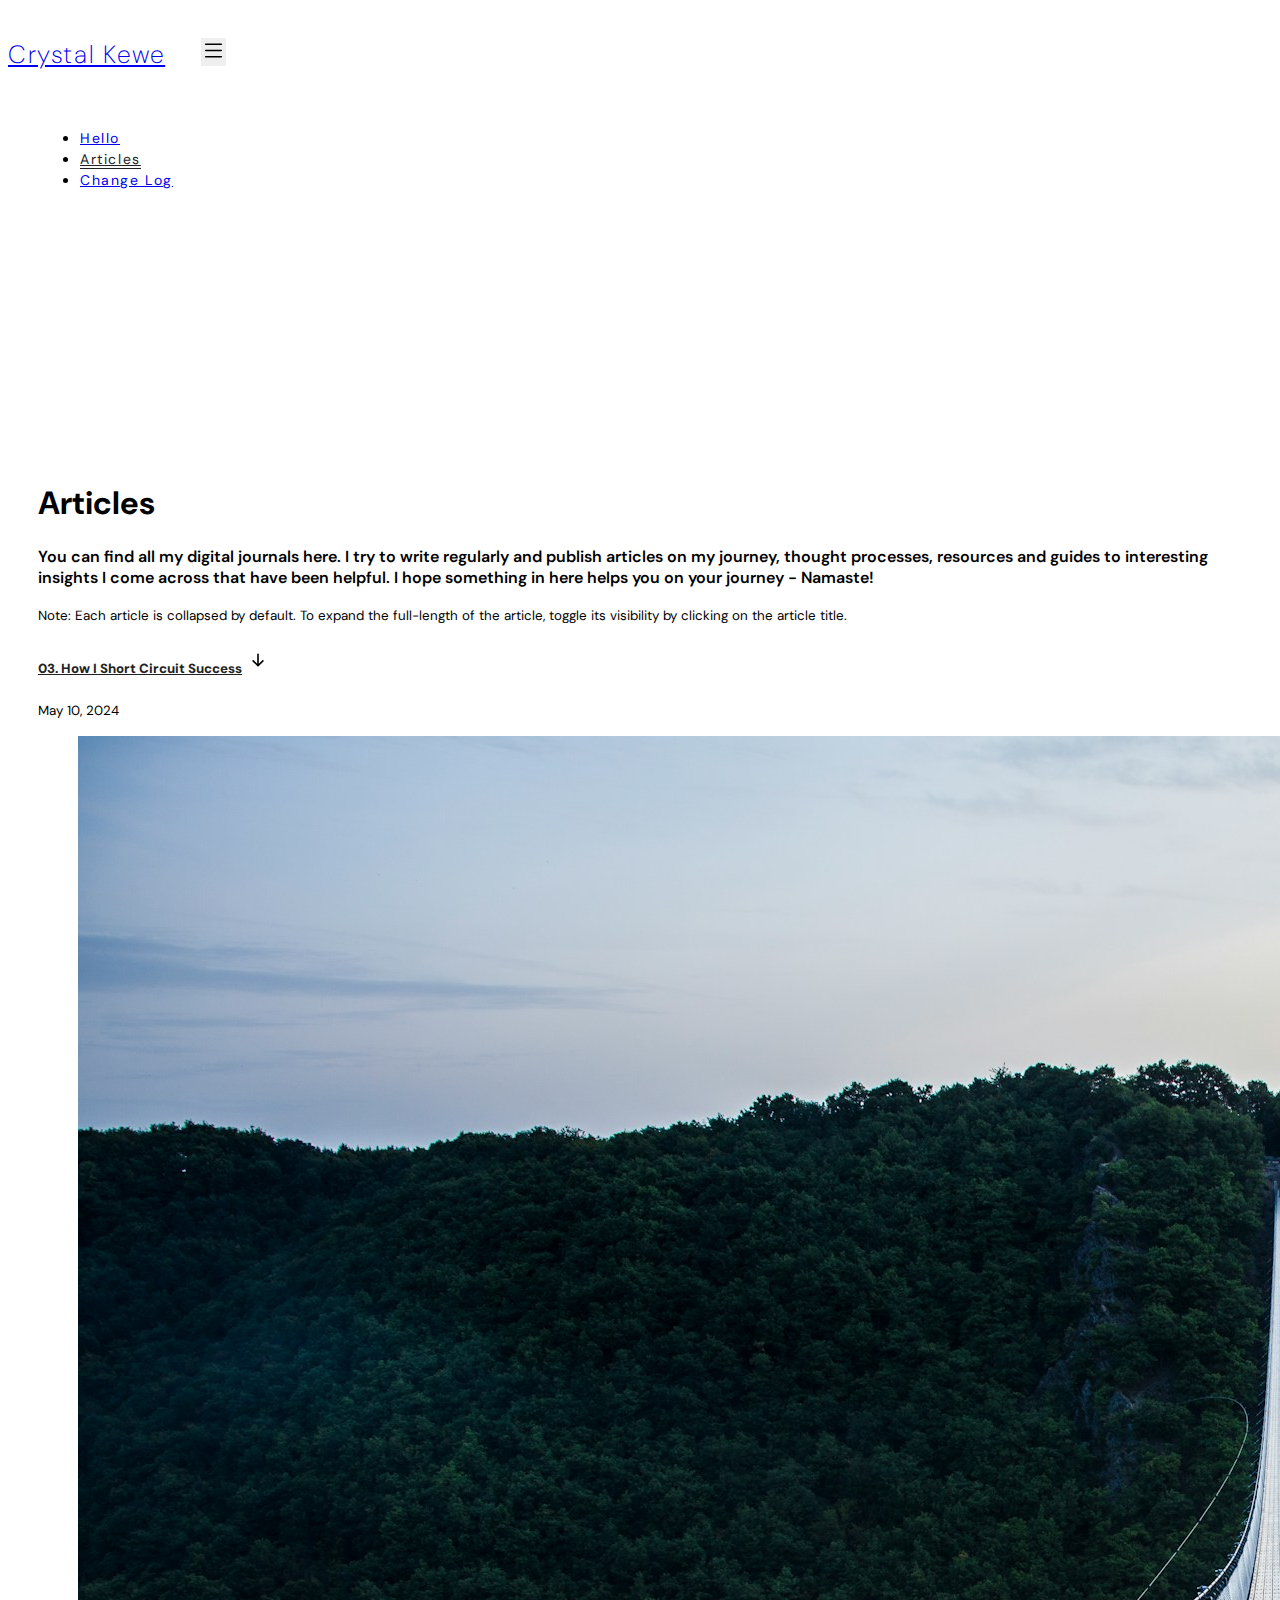
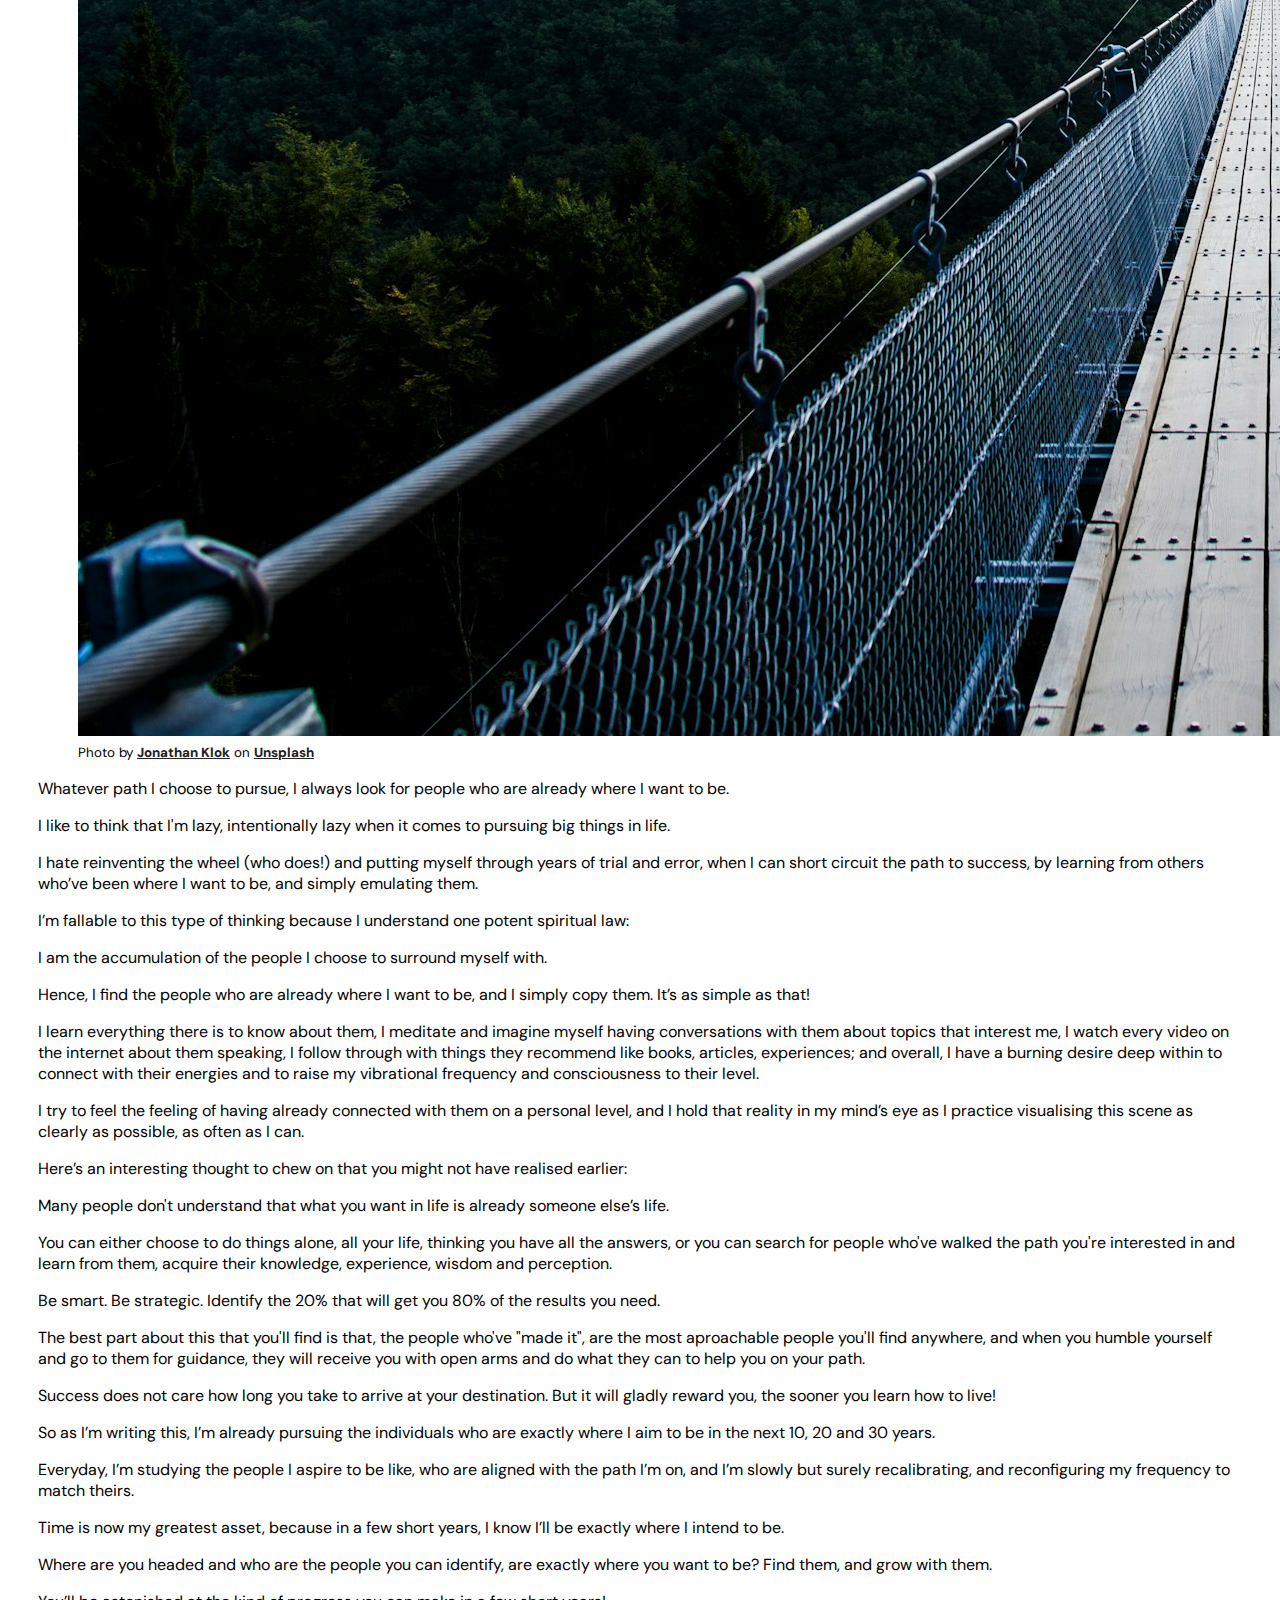
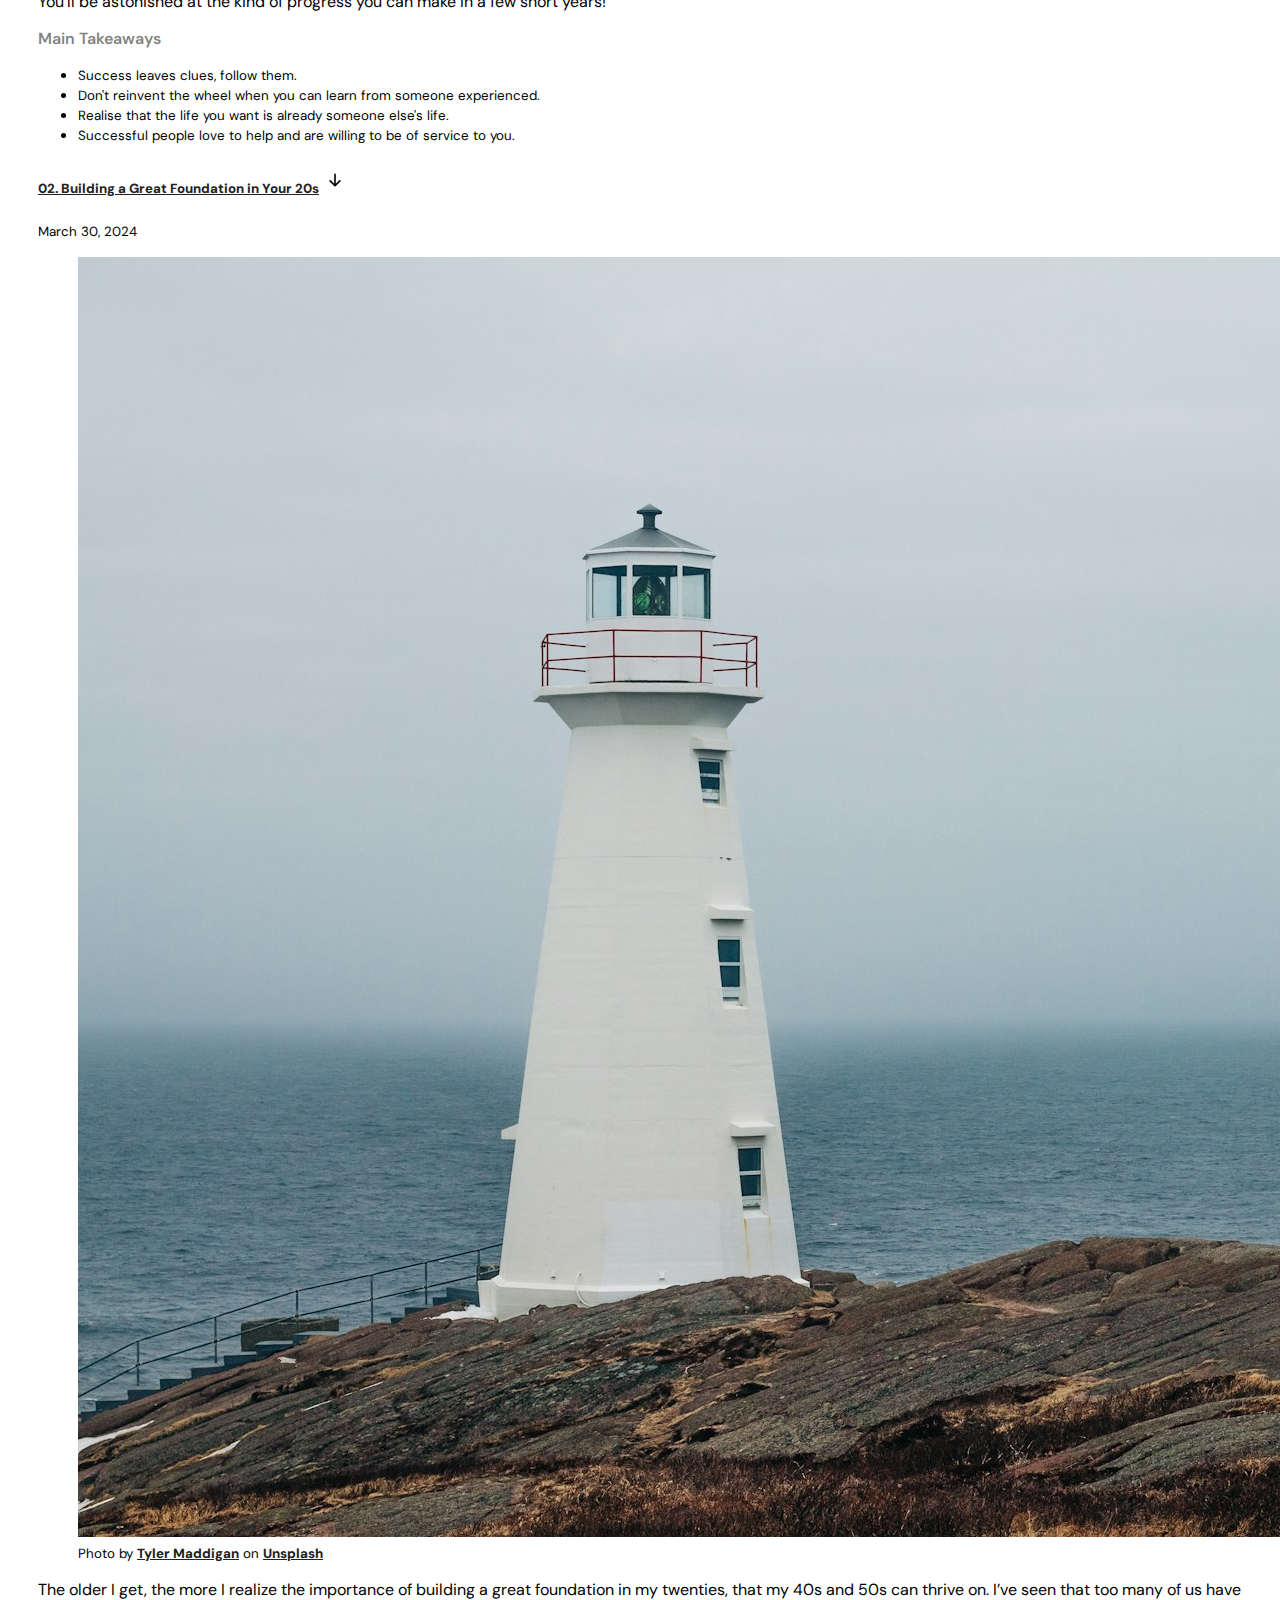
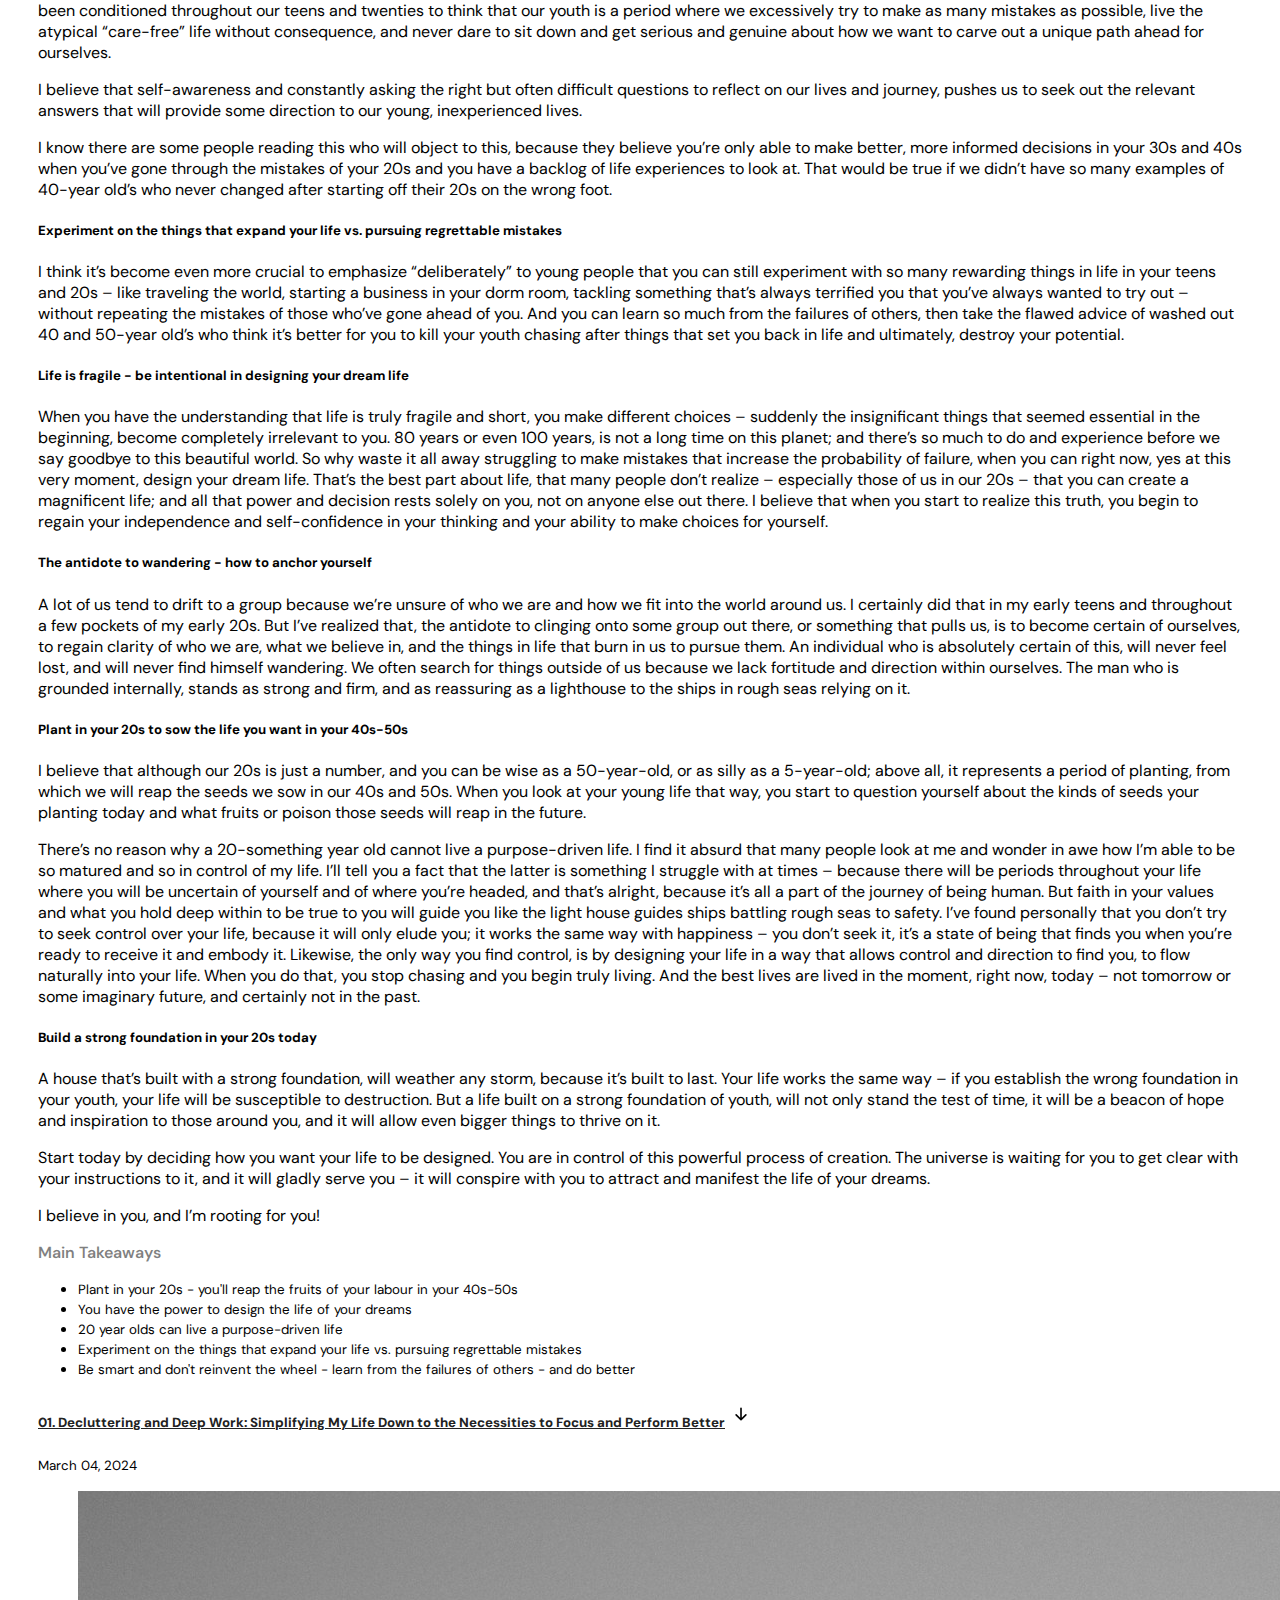
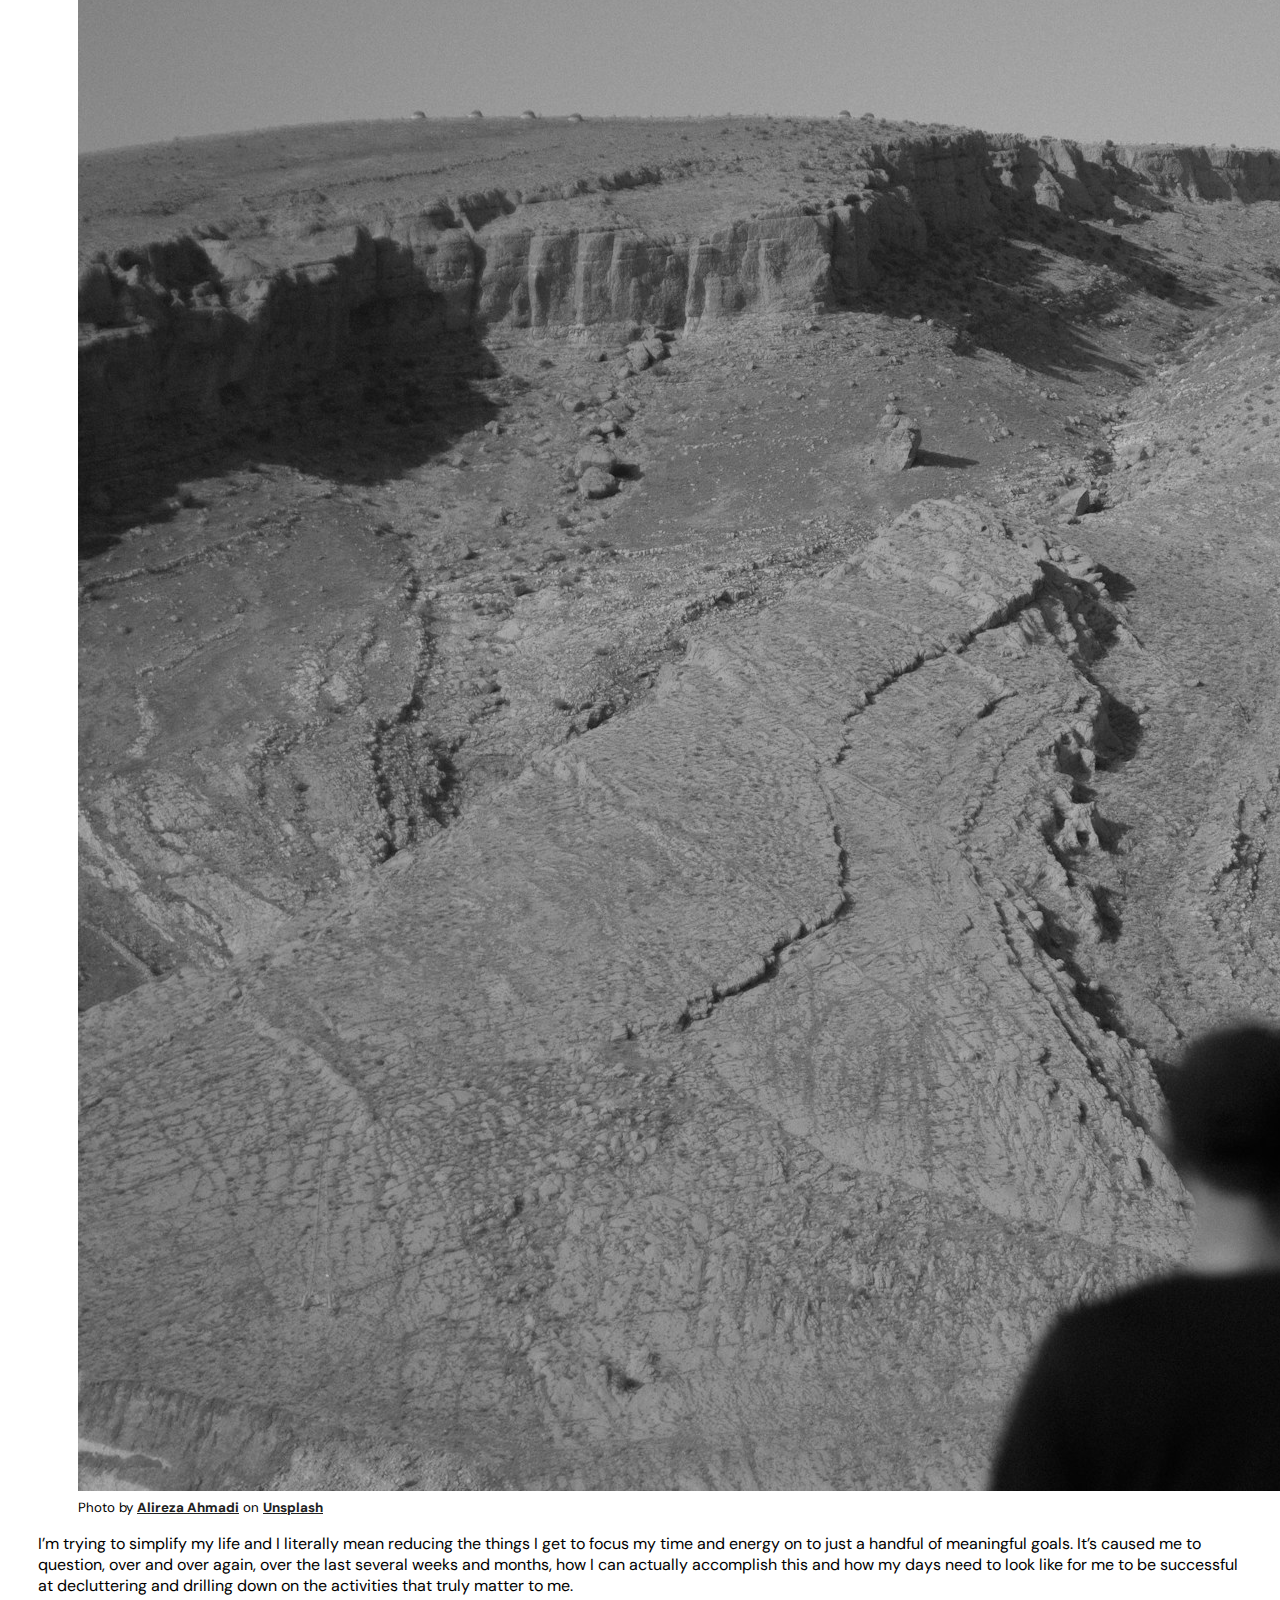
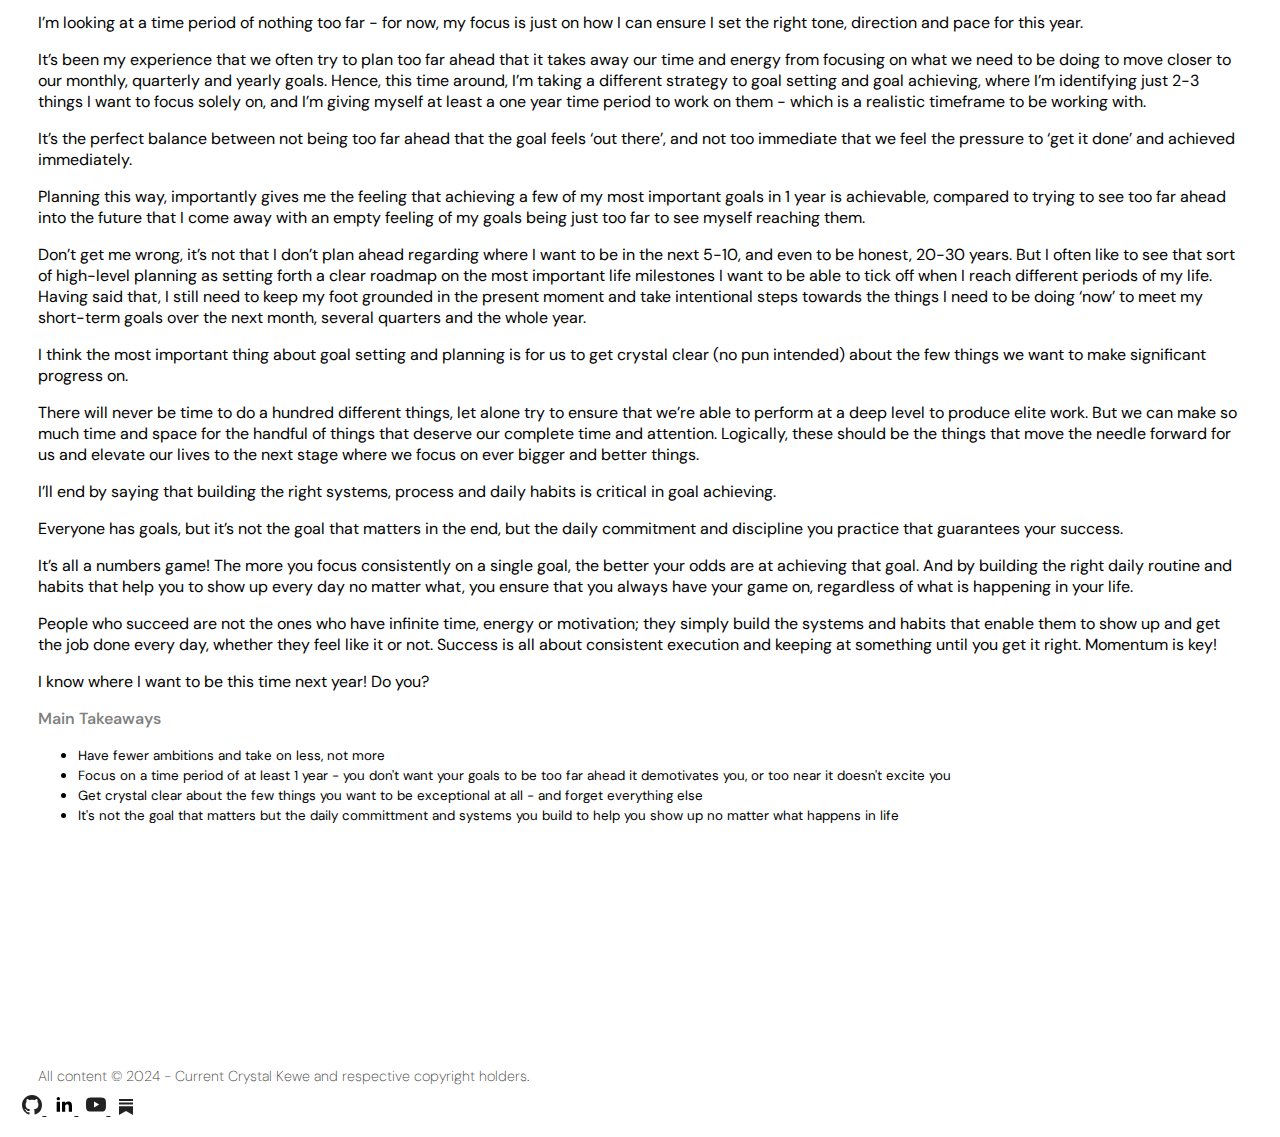
<file: articles.html>
<!DOCTYPE html>
<html lang="en">
<head>
    <meta charset="UTF-8">
    <meta name="viewport" content="width=device-width, initial-scale=1.0">
    <title>ARTICLES - CRYSTAL KEWE</title>
    <!-- Google Fonts -->
    <link rel="preconnect" href="https://fonts.googleapis.com">
    <link rel="preconnect" href="https://fonts.gstatic.com" crossorigin>
    <link href="https://fonts.googleapis.com/css2?family=DM+Sans:opsz,wght@9..40,100;9..40,200;9..40,300;9..40,400;9..40,600;9..40,700;9..40,800&display=swap" rel="stylesheet">
    <!-- Bootstrap Link -->
    <link rel="stylesheet" href="https://cdn.jsdelivr.net/npm/bootstrap@4.5.3/dist/css/bootstrap.min.css" integrity="sha384-TX8t27EcRE3e/ihU7zmQxVncDAy5uIKz4rEkgIXeMed4M0jlfIDPvg6uqKI2xXr2" crossorigin="anonymous">
    <!-- Custom CSS -->
    <link rel="stylesheet" href="style.css">
</head>
<body>
    <!-- Navigation -->
    <nav class="navbar navbar-expand-md navbar-light bg-white py-0 fixed-top" data-bs-theme="dark">
        <!-- Brand -->
        <a href="#" class="navbar-brand order-md-2 text-uppercase">Crystal Kewe</a>
        <!-- Toggle Button -->
        <button class="navbar-toggler" data-toggle="collapse" data-target="#navbarLinks" aria-controls="navbarLinks" aria-label="Toggle Navigation">
            <span class="text-uppercase">
                <svg xmlns="http://www.w3.org/2000/svg" width="25" height="25" fill="currentColor" class="bi bi-list" viewBox="0 0 16 16">
                    <path fill-rule="evenodd" d="M2.5 12a.5.5 0 0 1 .5-.5h10a.5.5 0 0 1 0 1H3a.5.5 0 0 1-.5-.5m0-4a.5.5 0 0 1 .5-.5h10a.5.5 0 0 1 0 1H3a.5.5 0 0 1-.5-.5m0-4a.5.5 0 0 1 .5-.5h10a.5.5 0 0 1 0 1H3a.5.5 0 0 1-.5-.5"/>
                </svg>
            </span>
        </button>
        <!-- Menu Links -->
        <div class="collapse navbar-collapse" id="navbarLinks">
            <ul class="navbar-nav text-uppercase">
                <li class="nav-item d-inline-flex d-md-block-flex justify-content-center">
                    <a href="index.html" class="nav-link">Hello</a>
                </li>
                <li class="nav-item d-inline-flex d-md-block-flex justify-content-center">
                    <a href="articles.html" class="nav-link active">Articles</a>
                </li>
                <li class="nav-item d-inline-flex d-md-block-flex justify-content-center">
                    <a href="changelog.html" class="nav-link">Change Log</a>
                </li>
            </ul>
        </div>
    </nav>

    <div class="container-content container-md container-fluid">
        <div class="blog-container">
            <h1 class="display-5">Articles</h1>
            <p class="main-text border-bottom pb-5">You can find all my digital journals here. I try to write regularly and publish articles on my journey, thought processes, resources and guides to interesting insights I come across that have been helpful. I hope something in here helps you on your journey - Namaste!</p>
            <div class="articles pt-2">
                <p><small>Note: Each article is collapsed by default. To expand the full-length of the article, toggle its visibility by clicking on the article title.</small></p>
                <!-- Article 1 -->
                <div class="article row py-4" id="decluttering-and-deep-work">
                    <div class="col-lg-8">
                        <div>
                            <h5 class="mb-0">
                                <a data-toggle="collapse" href="#collapseExample1" role="button" aria-expanded="false" aria-controls="collapseExample1">03. How I Short Circuit Success</a>
                                <svg xmlns="http://www.w3.org/2000/svg" width="26" height="26" fill="currentColor" class="bi bi-arrow-down-short" viewBox="0 0 16 16">
                                    <path fill-rule="evenodd" d="M8 4a.5.5 0 0 1 .5.5v5.793l2.146-2.147a.5.5 0 0 1 .708.708l-3 3a.5.5 0 0 1-.708 0l-3-3a.5.5 0 1 1 .708-.708L7.5 10.293V4.5A.5.5 0 0 1 8 4"/>
                                </svg>
                            </h5>
                            <p><small>May 10, 2024</small></p>
                            <figure class="figure">
                                <img src="media/img/article-3-jonathan-klok-JS8RhWVk74Q-unsplash.jpg" class="img-fluid" alt="">
                                <figcaption class="figure-caption">
                                    <small>
                                        Photo by <a href="https://unsplash.com/@mostly_brave?utm_content=creditCopyText&utm_medium=referral&utm_source=unsplash">Jonathan Klok</a> on <a href="https://unsplash.com/photos/gray-and-black-wooden-bridge-across-mountains-covered-by-trees-JS8RhWVk74Q?utm_content=creditCopyText&utm_medium=referral&utm_source=unsplash">Unsplash</a>
                                    </small>
                                </figcaption>
                            </figure>
                        </div>
                        <div class="collapse" id="collapseExample1">
                            <p class="pt-1">Whatever path I choose to pursue, I always look for people who are already where I want to be.</p>
                            <p>I like to think that I'm lazy, intentionally lazy when it comes to pursuing big things in life.</p>
                            <p>I hate reinventing the wheel (who does!) and putting myself through years of trial and error, when I can short circuit the path to success, by learning from others who’ve been where I want to be, and simply emulating them.</p>
                            <p>I’m fallable to this type of thinking because I understand one potent spiritual law:</p>
                            <p class="font-weight-bold">I am the accumulation of the people I choose to surround myself with.</p>    
                            <p>Hence, I find the people who are already where I want to be, and I simply copy them. It’s as simple as that!</p>
                            <p>I learn everything there is to know about them, I meditate and imagine myself having conversations with them about topics that interest me, I watch every video on the internet about them speaking, I follow through with things they recommend like books, articles, experiences; and overall, I have a burning desire deep within to connect with their energies and to raise my vibrational frequency and consciousness to their level.</p>
                            <p>I try to feel the feeling of having already connected with them on a personal level, and I hold that reality in my mind’s eye as I practice visualising this scene as clearly as possible, as often as I can.</p>
                            <p>Here’s an interesting thought to chew on that you might not have realised earlier:</p>
                            <p class="font-weight-bold">Many people don't understand that what you want in life is already someone else’s life.</p>
                            <p>You can either choose to do things alone, all your life, thinking you have all the answers, or you can search for people who've walked the path you're interested in and learn from them, acquire their knowledge, experience, wisdom and perception.</p>
                            <p>Be smart. Be strategic. Identify the 20% that will get you 80% of the results you need.</p>
                            <p>The best part about this that you'll find is that, the people who've "made it", are the most aproachable people you'll find anywhere, and when you humble yourself and go to them for guidance, they will receive you with open arms and do what they can to help you on your path.</p>
                            <p class="font-weight-bold">Success does not care how long you take to arrive at your destination. But it will gladly reward you, the sooner you learn how to live!</p>
                            <p>So as I’m writing this, I’m already pursuing the individuals who are exactly where I aim to be in the next 10, 20 and 30 years.</p>
                            <p>Everyday, I’m studying the people I aspire to be like, who are aligned with the path I’m on, and I’m slowly but surely recalibrating, and reconfiguring my frequency to match theirs.</p>
                            <p>Time is now my greatest asset, because in a few short years, I know I’ll be exactly where I intend to be.</p>    
                            <p>Where are you headed and who are the people you can identify, are exactly where you want to be? Find them, and grow with them. </p> 
                            <p>You’ll be astonished at the kind of progress you can make in a few short years!</p>
                        </div>
                    </div>
                    <div class="col-lg-4">
                        <p class="main-text">Main Takeaways</p>
                        <ul>
                            <li><small>Success leaves clues, follow them.</small></li>
                            <li><small>Don't reinvent the wheel when you can learn from someone experienced.</small></li>
                            <li><small>Realise that the life you want is already someone else's life.</small></li>
                            <li><small>Successful people love to help and are willing to be of service to you.</small></li>
                        </ul>
                    </div>
                </div>
                <!-- Article 2 -->
                <div class="article row py-4" id="building-a-great-foundation-in-your-20s">
                    <div class="col-lg-8">
                        <div>
                            <h5 class="mb-0">
                                <a data-toggle="collapse" href="#collapseExample2" role="button" aria-expanded="false" aria-controls="collapseExample2">02. Building a Great Foundation in Your 20s</a>
                                <svg xmlns="http://www.w3.org/2000/svg" width="26" height="26" fill="currentColor" class="bi bi-arrow-down-short" viewBox="0 0 16 16">
                                    <path fill-rule="evenodd" d="M8 4a.5.5 0 0 1 .5.5v5.793l2.146-2.147a.5.5 0 0 1 .708.708l-3 3a.5.5 0 0 1-.708 0l-3-3a.5.5 0 1 1 .708-.708L7.5 10.293V4.5A.5.5 0 0 1 8 4"/>
                                </svg>
                            </h5>
                            <p><small>March 30, 2024</small></p>
                            <figure class="figure">
                                <img src="media/img/article-1-lighthouse-tyler-maddigan-unsplash.jpg" class="img-fluid" alt="">
                                <figcaption class="figure-caption">
                                    <small>Photo by <a href="https://unsplash.com/@maddigan?utm_content=creditCopyText&utm_medium=referral&utm_source=unsplash">Tyler Maddigan</a> on <a href="https://unsplash.com/photos/white-and-black-lighthouse-on-brown-rock-formation-near-body-of-water-during-daytime-Cq1JzLCyrTw?utm_content=creditCopyText&utm_medium=referral&utm_source=unsplash">Unsplash</a></small>
                                </figcaption>
                            </figure>
                        </div>
                        <div class="collapse" id="collapseExample2">
                            <p class="pt-1">The older I get, the more I realize the importance of building a great foundation in my twenties, that my 40s and 50s can thrive on. I’ve seen that too many of us have been conditioned throughout our teens and twenties to think that our youth is a period where we excessively try to make as many mistakes as possible, live the atypical “care-free” life without consequence, and never dare to sit down and get serious and genuine about how we want to carve out a unique path ahead for ourselves.</p>
                            <p>I believe that self-awareness and constantly asking the right but often difficult questions to reflect on our lives and journey, pushes us to seek out the relevant answers that will provide some direction to our young, inexperienced lives. </p>
                            <p>I know there are some people reading this who will object to this, because they believe you’re only able to make better, more informed decisions in your 30s and 40s when you’ve gone through the mistakes of your 20s and you have a backlog of life experiences to look at. That would be true if we didn’t have so many examples of 40-year old’s who never changed after starting off their 20s on the wrong foot.</p>
                            <h5 class="py-2">Experiment on the things that expand your life vs. pursuing regrettable mistakes</h5>
                            <p>I think it’s become even more crucial to emphasize “deliberately” to young people that you can still experiment with so many rewarding things in life in your teens and 20s – like traveling the world, starting a business in your dorm room, tackling something that’s always terrified you that you’ve always wanted to try out – without repeating the mistakes of those who’ve gone ahead of you. And you can learn so much from the failures of others, then take the flawed advice of washed out 40 and 50-year old’s who think it’s better for you to kill your youth chasing after things that set you back in life and ultimately, destroy your potential.</p>
                            <h5 class="py-2">Life is fragile - be intentional in designing your dream life</h5>
                            <p>When you have the understanding that life is truly fragile and short, you make different choices – suddenly the insignificant things that seemed essential in the beginning, become completely irrelevant to you. 80 years or even 100 years, is not a long time on this planet; and there’s so much to do and experience before we say goodbye to this beautiful world. So why waste it all away struggling to make mistakes that increase the probability of failure, when you can right now, yes at this very moment, design your dream life. That’s the best part about life, that many people don’t realize – especially those of us in our 20s – that you can create a magnificent life; and all that power and decision rests solely on you, not on anyone else out there. I believe that when you start to realize this truth, you begin to regain your independence and self-confidence in your thinking and your ability to make choices for yourself.</p>
                            <h5 class="py-2">The antidote to wandering - how to anchor yourself</h5>
                            <p>A lot of us tend to drift to a group because we’re unsure of who we are and how we fit into the world around us. I certainly did that in my early teens and throughout a few pockets of my early 20s. But I’ve realized that, the antidote to clinging onto some group out there, or something that pulls us, is to become certain of ourselves, to regain clarity of who we are, what we believe in, and the things in life that burn in us to pursue them. An individual who is absolutely certain of this, will never feel lost, and will never find himself wandering. We often search for things outside of us because we lack fortitude and direction within ourselves. The man who is grounded internally, stands as strong and firm, and as reassuring as a lighthouse to the ships in rough seas relying on it.</p>
                            <h5 class="py-2">Plant in your 20s to sow the life you want in your 40s-50s</h5>
                            <p>I believe that although our 20s is just a number, and you can be wise as a 50-year-old, or as silly as a 5-year-old; above all, it represents a period of planting, from which we will reap the seeds we sow in our 40s and 50s. When you look at your young life that way, you start to question yourself about the kinds of seeds your planting today and what fruits or poison those seeds will reap in the future.</p>
                            <p>There’s no reason why a 20-something year old cannot live a purpose-driven life. I find it absurd that many people look at me and wonder in awe how I’m able to be so matured and so in control of my life. I’ll tell you a fact that the latter is something I struggle with at times – because there will be periods throughout your life where you will be uncertain of yourself and of where you’re headed, and that’s alright, because it’s all a part of the journey of being human. But faith in your values and what you hold deep within to be true to you will guide you like the light house guides ships battling rough seas to safety. I’ve found personally that you don’t try to seek control over your life, because it will only elude you; it works the same way with happiness – you don’t seek it, it’s a state of being that finds you when you’re ready to receive it and embody it. Likewise, the only way you find control, is by designing your life in a way that allows control and direction to find you, to flow naturally into your life. When you do that, you stop chasing and you begin truly living. And the best lives are lived in the moment, right now, today – not tomorrow or some imaginary future, and certainly not in the past.</p>
                            <h5 class="py-2">Build a strong foundation in your 20s today</h5>
                            <p>A house that’s built with a strong foundation, will weather any storm, because it’s built to last. Your life works the same way – if you establish the wrong foundation in your youth, your life will be susceptible to destruction. But a life built on a strong foundation of youth, will not only stand the test of time, it will be a beacon of hope and inspiration to those around you, and it will allow even bigger things to thrive on it.</p>
                            <p>Start today by deciding how you want your life to be designed. You are in control of this powerful process of creation. The universe is waiting for you to get clear with your instructions to it, and it will gladly serve you – it will conspire with you to attract and manifest the life of your dreams.</p>
                            <p>I believe in you, and I’m rooting for you!</p>
                        </div>
                    </div>
                    <div class="col-lg-4">
                        <p class="main-text">Main Takeaways</p>
                        <ul>
                            <li><small>Plant in your 20s - you'll reap the fruits of your labour in your 40s-50s</small></li>
                            <li><small>You have the power to design the life of your dreams</small></li>
                            <li><small>20 year olds can live a purpose-driven life</small></li>
                            <li><small>Experiment on the things that expand your life vs. pursuing regrettable mistakes</small></li>
                            <li><small>Be smart and don't reinvent the wheel - learn from the failures of others - and do better</small></li>
                        </ul>
                    </div>
                </div>
                <!-- Article 3 -->
                <div class="article row py-4" id="decluttering-and-deep-work">
                    <div class="col-lg-8">
                        <div>
                            <h5 class="mb-0">
                                <a data-toggle="collapse" href="#collapseExample3" role="button" aria-expanded="false" aria-controls="collapseExample3">01. Decluttering and Deep Work: Simplifying My Life Down to the Necessities to Focus and Perform Better</a>
                                <svg xmlns="http://www.w3.org/2000/svg" width="26" height="26" fill="currentColor" class="bi bi-arrow-down-short" viewBox="0 0 16 16">
                                    <path fill-rule="evenodd" d="M8 4a.5.5 0 0 1 .5.5v5.793l2.146-2.147a.5.5 0 0 1 .708.708l-3 3a.5.5 0 0 1-.708 0l-3-3a.5.5 0 1 1 .708-.708L7.5 10.293V4.5A.5.5 0 0 1 8 4"/>
                                </svg>
                            </h5>
                            <p><small>March 04, 2024</small></p>
                            <figure class="figure">
                                <img src="media/img/article1-alireza-ahmadi-unsplash.jpg" class="img-fluid" alt="">
                                <figcaption class="figure-caption">
                                    <small>
                                        Photo by <a href="https://unsplash.com/@junioralireza?utm_content=creditCopyText&utm_medium=referral&utm_source=unsplash">Alireza Ahmadi</a> on <a href="https://unsplash.com/photos/man-in-black-shirt-standing-on-hill-mKGnbGxSVb8?utm_content=creditCopyText&utm_medium=referral&utm_source=unsplash">Unsplash</a>
                                    </small>
                                </figcaption>
                            </figure>
                        </div>
                        <div class="collapse" id="collapseExample3">
                            <p class="pt-1">I’m trying to simplify my life and I literally mean reducing the things I get to focus my time and energy on to just a handful of meaningful goals. It’s caused me to question, over and over again, over the last several weeks and months, how I can actually accomplish this and how my days need to look like for me to be successful at decluttering and drilling down on the activities that truly matter to me.</p>
                            <p>I’m looking at a time period of nothing too far - for now, my focus is just on how I can ensure I set the right tone, direction and pace for this year.</p>
                            <p>It’s been my experience that we often try to plan too far ahead that it takes away our time and energy from focusing on what we need to be doing to move closer to our monthly, quarterly and yearly goals. Hence, this time around, I’m taking a different strategy to goal setting and goal achieving, where I’m identifying just 2-3 things I want to focus solely on, and I’m giving myself at least a one year time period to work on them - which is a realistic timeframe to be working with.</p>
                            <p class="font-weight-bold">It’s the perfect balance between not being too far ahead that the goal feels ‘out there’, and not too immediate that we feel the pressure to ‘get it done’ and achieved immediately.</p>
                            <p>Planning this way, importantly gives me the feeling that achieving a few of my most important goals in 1 year is achievable, compared to trying to see too far ahead into the future that I come away with an empty feeling of my goals being just too far to see myself reaching them.</p> 
                            <p>Don’t get me wrong, it’s not that I don’t plan ahead regarding where I want to be in the next 5-10, and even to be honest, 20-30 years. But I often like to see that sort of high-level planning as setting forth a clear roadmap on the most important life milestones I want to be able to tick off when I reach different periods of my life. Having said that, I still need to keep my foot grounded in the present moment and take intentional steps towards the things I need to be doing ‘now’ to meet my short-term goals over the next month, several quarters and the whole year.</p>
                            <p>I think the most important thing about goal setting and planning is for us to get crystal clear (no pun intended) about the few things we want to make significant progress on.</p>
                            <p>There will never be time to do a hundred different things, let alone try to ensure that we’re able to perform at a deep level to produce elite work. But we can make so much time and space for the handful of things that deserve our complete time and attention. Logically, these should be the things that move the needle forward for us and elevate our lives to the next stage where we focus on ever bigger and better things.</p>
                            <p>I’ll end by saying that building the right systems, process and daily habits is critical in goal achieving.</p>
                            <p class="font-weight-bold">Everyone has goals, but it’s not the goal that matters in the end, but the daily commitment and discipline you practice that guarantees your success.</p>
                            <p>It’s all a numbers game! The more you focus consistently on a single goal, the better your odds are at achieving that goal. And by building the right daily routine and habits that help you to show up every day no matter what, you ensure that you always have your game on, regardless of what is happening in your life.</p>
                            <p>People who succeed are not the ones who have infinite time, energy or motivation; they simply build the systems and habits that enable them to show up and get the job done every day, whether they feel like it or not. Success is all about consistent execution and keeping at something until you get it right. Momentum is key!</p>
                            <p>I know where I want to be this time next year! Do you?</p>
                            
                        </div>
                    </div>
                    <div class="col-lg-4">
                        <p class="main-text">Main Takeaways</p>
                        <ul>
                            <li><small>Have fewer ambitions and take on less, not more</small></li>
                            <li><small>Focus on a time period of at least 1 year - you don't want your goals to be too far ahead it demotivates you, or too near it doesn't excite you</small></li>
                            <li><small>Get crystal clear about the few things you want to be exceptional at all - and forget everything else</small></li>
                            <li><small>It's not the goal that matters but the daily committment and systems you build to help you show up no matter what happens in life</small></li>
                        </ul>
                    </div>
                </div>
            </div>
        </div>
    </div>

    <!-- Fixed Bottom Nav/Footer -->
    <div class="nav-footer">
        <nav class="navbar fixed-bottom navbar-light bg-light flex-column flex-md-row">
            <div class="copyright">
                <p class="text-center text-md-left">All content &copy; 2024 - Current Crystal Kewe and respective copyright holders.</p>
            </div>
            <div class="socials">
                <!-- GitHub -->
                <a href="https://github.com/cravenhoff" target="_blank">
                    <svg xmlns="http://www.w3.org/2000/svg" width="20" height="20" fill="currentColor" class="bi bi-github" viewBox="0 0 16 16">
                        <path d="M8 0C3.58 0 0 3.58 0 8c0 3.54 2.29 6.53 5.47 7.59.4.07.55-.17.55-.38 0-.19-.01-.82-.01-1.49-2.01.37-2.53-.49-2.69-.94-.09-.23-.48-.94-.82-1.13-.28-.15-.68-.52-.01-.53.63-.01 1.08.58 1.23.82.72 1.21 1.87.87 2.33.66.07-.52.28-.87.51-1.07-1.78-.2-3.64-.89-3.64-3.95 0-.87.31-1.59.82-2.15-.08-.2-.36-1.02.08-2.12 0 0 .67-.21 2.2.82.64-.18 1.32-.27 2-.27s1.36.09 2 .27c1.53-1.04 2.2-.82 2.2-.82.44 1.1.16 1.92.08 2.12.51.56.82 1.27.82 2.15 0 3.07-1.87 3.75-3.65 3.95.29.25.54.73.54 1.48 0 1.07-.01 1.93-.01 2.2 0 .21.15.46.55.38A8.01 8.01 0 0 0 16 8c0-4.42-3.58-8-8-8"/>
                    </svg>
                </a>
                <!-- Linkedin -->
                <a href="https://www.linkedin.com/in/crystal-kewe-b7382a185/" target="_blank">
                    <svg xmlns="http://www.w3.org/2000/svg" x="0px" y="0px" width="20" height="20" viewBox="0 0 30 30">
                        <path d="M9,25H4V10h5V25z M6.501,8C5.118,8,4,6.879,4,5.499S5.12,3,6.501,3C7.879,3,9,4.121,9,5.499C9,6.879,7.879,8,6.501,8z M27,25h-4.807v-7.3c0-1.741-0.033-3.98-2.499-3.98c-2.503,0-2.888,1.896-2.888,3.854V25H12V9.989h4.614v2.051h0.065 c0.642-1.18,2.211-2.424,4.551-2.424c4.87,0,5.77,3.109,5.77,7.151C27,16.767,27,25,27,25z"></path>
                    </svg>
                </a>
                <!-- YouTube -->
                <a href="https://www.youtube.com/@crystalkewe" target="_blank">
                    <svg xmlns="http://www.w3.org/2000/svg" width="20" height="20" fill="currentColor" class="bi bi-youtube" viewBox="0 0 16 16">
                        <path d="M8.051 1.999h.089c.822.003 4.987.033 6.11.335a2.01 2.01 0 0 1 1.415 1.42c.101.38.172.883.22 1.402l.01.104.022.26.008.104c.065.914.073 1.77.074 1.957v.075c-.001.194-.01 1.108-.082 2.06l-.008.105-.009.104c-.05.572-.124 1.14-.235 1.558a2.01 2.01 0 0 1-1.415 1.42c-1.16.312-5.569.334-6.18.335h-.142c-.309 0-1.587-.006-2.927-.052l-.17-.006-.087-.004-.171-.007-.171-.007c-1.11-.049-2.167-.128-2.654-.26a2.01 2.01 0 0 1-1.415-1.419c-.111-.417-.185-.986-.235-1.558L.09 9.82l-.008-.104A31 31 0 0 1 0 7.68v-.123c.002-.215.01-.958.064-1.778l.007-.103.003-.052.008-.104.022-.26.01-.104c.048-.519.119-1.023.22-1.402a2.01 2.01 0 0 1 1.415-1.42c.487-.13 1.544-.21 2.654-.26l.17-.007.172-.006.086-.003.171-.007A100 100 0 0 1 7.858 2zM6.4 5.209v4.818l4.157-2.408z"/>
                    </svg>
                </a>
                <!-- Substack -->
                <a href="https://crystalkewe.substack.com/" target="_blank">
                    <svg xmlns="http://www.w3.org/2000/svg" width="16" height="16" fill="currentColor" class="bi bi-substack" viewBox="0 0 16 16">
                        <path d="M15 3.604H1v1.891h14v-1.89ZM1 7.208V16l7-3.926L15 16V7.208zM15 0H1v1.89h14z"/>
                    </svg>
                </a>
            </div>
        </nav>
    </div>

    <!-- Bootstrap JS Links -->
    <script src="https://code.jquery.com/jquery-3.5.1.slim.min.js" integrity="sha384-DfXdz2htPH0lsSSs5nCTpuj/zy4C+OGpamoFVy38MVBnE+IbbVYUew+OrCXaRkfj" crossorigin="anonymous"></script>
    <script src="https://cdn.jsdelivr.net/npm/popper.js@1.16.1/dist/umd/popper.min.js" integrity="sha384-9/reFTGAW83EW2RDu2S0VKaIzap3H66lZH81PoYlFhbGU+6BZp6G7niu735Sk7lN" crossorigin="anonymous"></script>
    <script src="https://cdn.jsdelivr.net/npm/bootstrap@4.5.3/dist/js/bootstrap.min.js" integrity="sha384-w1Q4orYjBQndcko6MimVbzY0tgp4pWB4lZ7lr30WKz0vr/aWKhXdBNmNb5D92v7s" crossorigin="anonymous"></script>
</body>
</html>
</file>
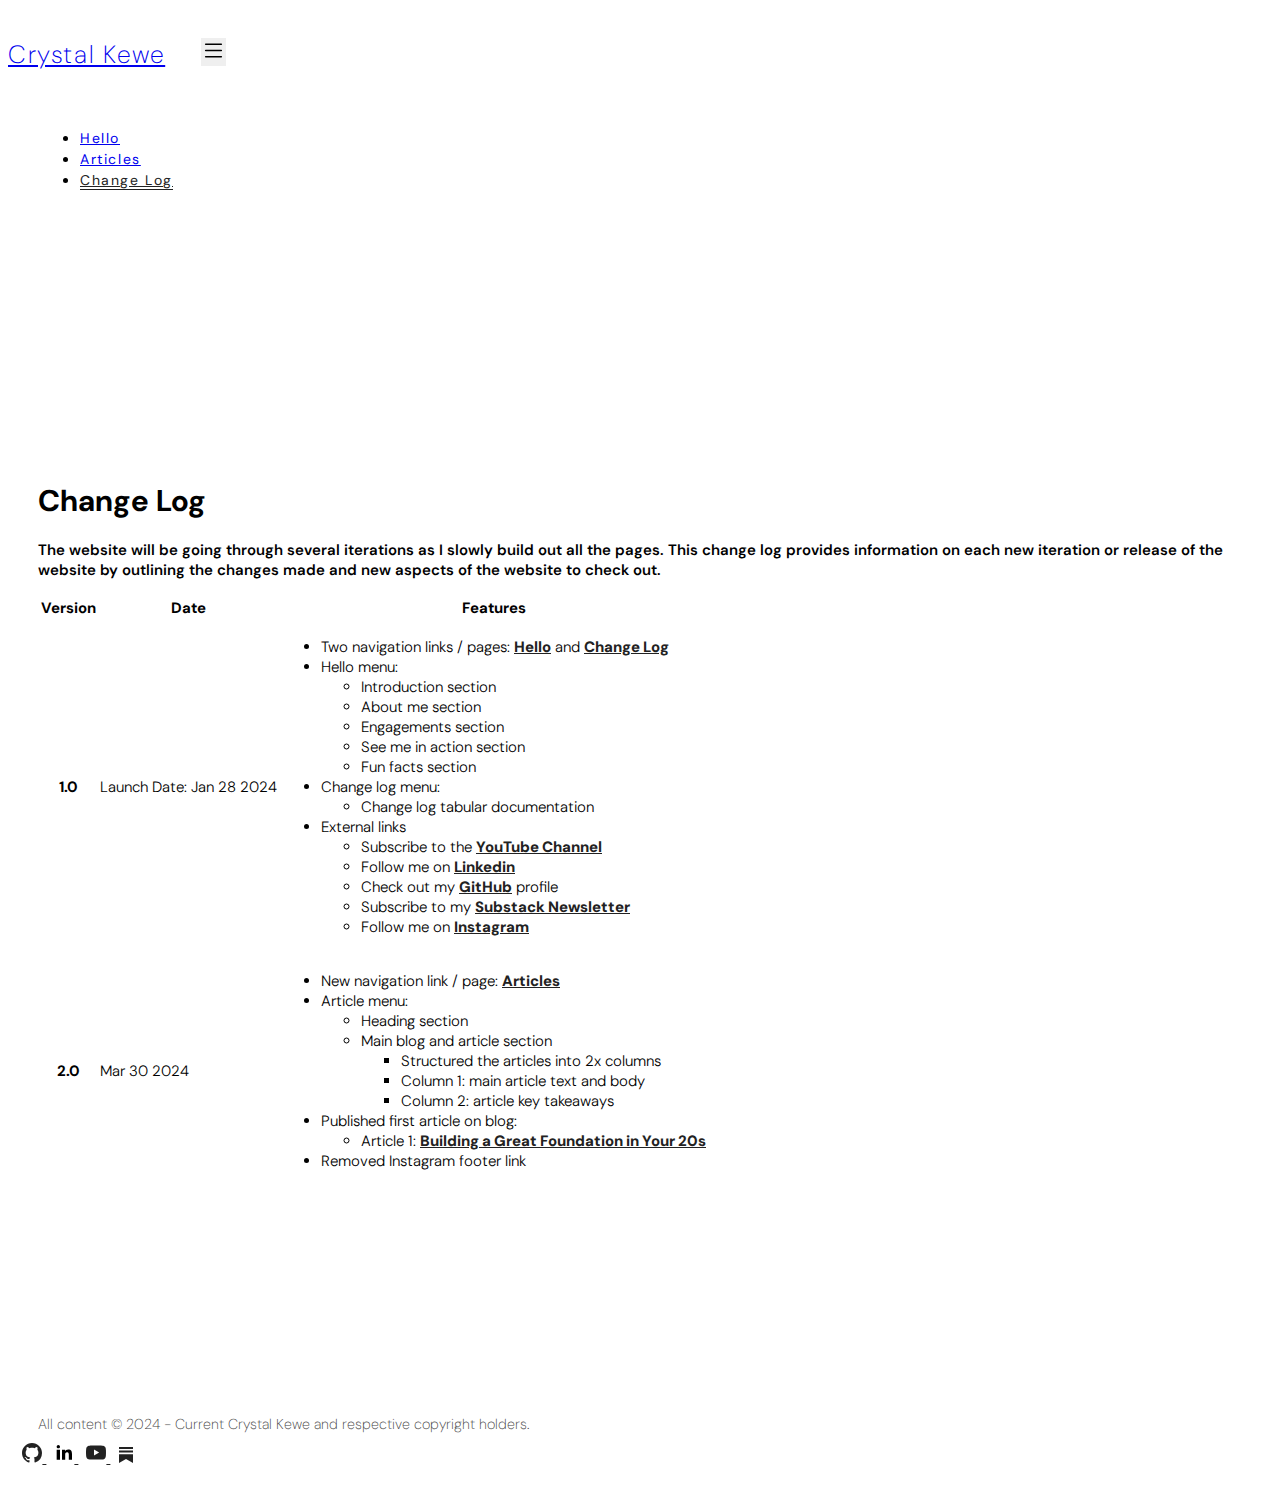
<file: changelog.html>
<!DOCTYPE html>
<html lang="en">
<head>
    <meta charset="UTF-8">
    <meta name="viewport" content="width=device-width, initial-scale=1.0">
    <title>CHANGE LOG - CRYSTAL KEWE</title>
    <!-- Google Fonts -->
    <link rel="preconnect" href="https://fonts.googleapis.com">
    <link rel="preconnect" href="https://fonts.gstatic.com" crossorigin>
    <link href="https://fonts.googleapis.com/css2?family=DM+Sans:opsz,wght@9..40,100;9..40,200;9..40,300;9..40,400;9..40,600;9..40,700;9..40,800&display=swap" rel="stylesheet">
    <!-- Bootstrap Link -->
    <link rel="stylesheet" href="https://cdn.jsdelivr.net/npm/bootstrap@4.5.3/dist/css/bootstrap.min.css" integrity="sha384-TX8t27EcRE3e/ihU7zmQxVncDAy5uIKz4rEkgIXeMed4M0jlfIDPvg6uqKI2xXr2" crossorigin="anonymous">
    <!-- Custom CSS -->
    <link rel="stylesheet" href="style.css">
</head>
<body>
    <!-- Navigation -->
    <nav class="navbar navbar-expand-md navbar-light bg-white py-0 fixed-top" data-bs-theme="dark">
        <!-- Brand -->
        <a href="#" class="navbar-brand order-md-2 text-uppercase">Crystal Kewe</a>
        <!-- Toggle Button -->
        <button class="navbar-toggler" data-toggle="collapse" data-target="#navbarLinks" aria-controls="navbarLinks" aria-label="Toggle Navigation">
            <span class="text-uppercase">
                <svg xmlns="http://www.w3.org/2000/svg" width="25" height="25" fill="currentColor" class="bi bi-list" viewBox="0 0 16 16">
                    <path fill-rule="evenodd" d="M2.5 12a.5.5 0 0 1 .5-.5h10a.5.5 0 0 1 0 1H3a.5.5 0 0 1-.5-.5m0-4a.5.5 0 0 1 .5-.5h10a.5.5 0 0 1 0 1H3a.5.5 0 0 1-.5-.5m0-4a.5.5 0 0 1 .5-.5h10a.5.5 0 0 1 0 1H3a.5.5 0 0 1-.5-.5"/>
                </svg>
            </span>
        </button>
        <!-- Menu Links -->
        <div class="collapse navbar-collapse" id="navbarLinks">
            <ul class="navbar-nav text-uppercase">
                <li class="nav-item d-inline-flex d-md-block-flex justify-content-center">
                    <a href="index.html" class="nav-link">Hello</a>
                </li>
                <li class="nav-item d-inline-flex d-md-block-flex justify-content-center">
                    <a href="articles.html" class="nav-link">Articles</a>
                </li>
                <li class="nav-item d-inline-flex d-md-block-flex justify-content-center">
                    <a href="changelog.html" class="nav-link active">Change Log</a>
                </li>
            </ul>
        </div>
    </nav>

    <div class="container-content container-md container-fluid">
        <div class="change-log-container">
            <h1 class="display-5">Change Log</h1>
            <p class="main-text border-bottom pb-5">The website will be going through several iterations as I slowly build out all the pages. This change log provides information on each new iteration or release of the website by outlining the changes made and new aspects of the website to check out.</p>
            <div class="table-responsiveness">
                <table class="table table-borderless">
                    <thead>
                      <tr>
                        <th scope="col">Version</th>
                        <th scope="col">Date</th>
                        <th scope="col">Features</th>
                      </tr>
                    </thead>
                    <tbody>
                      <tr>
                        <th scope="row">1.0</th>
                        <td>Launch Date: Jan 28 2024</td>
                        <td>
                            <ul>
                                <li>Two navigation links / pages: <a href="index.html">Hello</a> and <a href="changelog.html">Change Log</a></li>
                                <li>   
                                    Hello menu:
                                    <ul>
                                        <li>Introduction section</li>
                                        <li>About me section</li>
                                        <li>Engagements section</li>
                                        <li>See me in action section</li>
                                        <li>Fun facts section</li>
                                    </ul>
                                </li>
                                <li>
                                    Change log menu:
                                    <ul>
                                        <li>Change log tabular documentation</li>
                                    </ul>
                                </li>
                                <li>
                                    External links
                                    <ul>
                                        <li>Subscribe to the <a href="https://www.youtube.com/@crystalkewe" target="_blank">YouTube Channel</a></li>
                                        <li>Follow me on <a href="https://www.linkedin.com/in/crystal-kewe-b7382a185/" target="_blank">Linkedin</a></li>
                                        <li>Check out my <a href="https://github.com/cravenhoff" target="_blank">GitHub</a> profile</li>
                                        <li>Subscribe to my <a href="https://crystalkewe.substack.com/" target="_blank">Substack Newsletter</a></li>
                                        <li>Follow me on <a href="https://www.instagram.com/thepi_girl/" target="_blank">Instagram</a></li>
                                    </ul>
                                </li>
                            </ul>
                        </td>
                      </tr>
                      <tr>
                        <th scope="row">2.0</th>
                        <td>Mar 30 2024</td>
                        <td>
                            <ul>
                                <li>New navigation link / page: <a href="articles.html">Articles</a></li>
                                <li>
                                    Article menu:
                                    <ul>
                                        <li>Heading section</li>
                                        <li>
                                            Main blog and article section
                                                <ul>
                                                    <li>Structured the articles into 2x columns</li>
                                                    <li>Column 1: main article text and body</li>
                                                    <li>Column 2: article key takeaways</li>
                                                </ul>
                                        </li>
                                    </ul>
                                </li>
                                <li>
                                    Published first article on blog:
                                    <ul>
                                        <li>Article 1: <a href="articles.html#building-a-great-foundation-in-your-20s">Building a Great Foundation in Your 20s</a></li>
                                    </ul>
                                </li>
                                <li>Removed Instagram footer link</li>
                            </ul>
                        </td>
                      </tr>
                    </tbody>
                  </table>
            </div>
        </div>
    </div>

    <!-- Fixed Bottom Nav/Footer -->
    <div class="nav-footer">
        <nav class="navbar fixed-bottom navbar-light bg-light flex-column flex-md-row">
            <div class="copyright">
                <p class="text-center text-md-left">All content &copy; 2024 - Current Crystal Kewe and respective copyright holders.</p>
            </div>
            <div class="socials">
                <!-- GitHub -->
                <a href="https://github.com/cravenhoff" target="_blank">
                    <svg xmlns="http://www.w3.org/2000/svg" width="20" height="20" fill="currentColor" class="bi bi-github" viewBox="0 0 16 16">
                        <path d="M8 0C3.58 0 0 3.58 0 8c0 3.54 2.29 6.53 5.47 7.59.4.07.55-.17.55-.38 0-.19-.01-.82-.01-1.49-2.01.37-2.53-.49-2.69-.94-.09-.23-.48-.94-.82-1.13-.28-.15-.68-.52-.01-.53.63-.01 1.08.58 1.23.82.72 1.21 1.87.87 2.33.66.07-.52.28-.87.51-1.07-1.78-.2-3.64-.89-3.64-3.95 0-.87.31-1.59.82-2.15-.08-.2-.36-1.02.08-2.12 0 0 .67-.21 2.2.82.64-.18 1.32-.27 2-.27s1.36.09 2 .27c1.53-1.04 2.2-.82 2.2-.82.44 1.1.16 1.92.08 2.12.51.56.82 1.27.82 2.15 0 3.07-1.87 3.75-3.65 3.95.29.25.54.73.54 1.48 0 1.07-.01 1.93-.01 2.2 0 .21.15.46.55.38A8.01 8.01 0 0 0 16 8c0-4.42-3.58-8-8-8"/>
                    </svg>
                </a>
                <!-- Linkedin -->
                <a href="https://www.linkedin.com/in/crystal-kewe-b7382a185/" target="_blank">
                    <svg xmlns="http://www.w3.org/2000/svg" x="0px" y="0px" width="20" height="20" viewBox="0 0 30 30">
                        <path d="M9,25H4V10h5V25z M6.501,8C5.118,8,4,6.879,4,5.499S5.12,3,6.501,3C7.879,3,9,4.121,9,5.499C9,6.879,7.879,8,6.501,8z M27,25h-4.807v-7.3c0-1.741-0.033-3.98-2.499-3.98c-2.503,0-2.888,1.896-2.888,3.854V25H12V9.989h4.614v2.051h0.065 c0.642-1.18,2.211-2.424,4.551-2.424c4.87,0,5.77,3.109,5.77,7.151C27,16.767,27,25,27,25z"></path>
                    </svg>
                    <!-- <svg xmlns="http://www.w3.org/2000/svg" width="16" height="16" fill="currentColor" class="bi bi-linkedin" viewBox="0 0 16 16">
                        <path d="M0 1.146C0 .513.526 0 1.175 0h13.65C15.474 0 16 .513 16 1.146v13.708c0 .633-.526 1.146-1.175 1.146H1.175C.526 16 0 15.487 0 14.854zm4.943 12.248V6.169H2.542v7.225zm-1.2-8.212c.837 0 1.358-.554 1.358-1.248-.015-.709-.52-1.248-1.342-1.248S2.4 3.226 2.4 3.934c0 .694.521 1.248 1.327 1.248zm4.908 8.212V9.359c0-.216.016-.432.08-.586.173-.431.568-.878 1.232-.878.869 0 1.216.662 1.216 1.634v3.865h2.401V9.25c0-2.22-1.184-3.252-2.764-3.252-1.274 0-1.845.7-2.165 1.193v.025h-.016l.016-.025V6.169h-2.4c.03.678 0 7.225 0 7.225z"/>
                    </svg> -->
                </a>
                <!-- YouTube -->
                <a href="https://www.youtube.com/@crystalkewe" target="_blank">
                    <svg xmlns="http://www.w3.org/2000/svg" width="20" height="20" fill="currentColor" class="bi bi-youtube" viewBox="0 0 16 16">
                        <path d="M8.051 1.999h.089c.822.003 4.987.033 6.11.335a2.01 2.01 0 0 1 1.415 1.42c.101.38.172.883.22 1.402l.01.104.022.26.008.104c.065.914.073 1.77.074 1.957v.075c-.001.194-.01 1.108-.082 2.06l-.008.105-.009.104c-.05.572-.124 1.14-.235 1.558a2.01 2.01 0 0 1-1.415 1.42c-1.16.312-5.569.334-6.18.335h-.142c-.309 0-1.587-.006-2.927-.052l-.17-.006-.087-.004-.171-.007-.171-.007c-1.11-.049-2.167-.128-2.654-.26a2.01 2.01 0 0 1-1.415-1.419c-.111-.417-.185-.986-.235-1.558L.09 9.82l-.008-.104A31 31 0 0 1 0 7.68v-.123c.002-.215.01-.958.064-1.778l.007-.103.003-.052.008-.104.022-.26.01-.104c.048-.519.119-1.023.22-1.402a2.01 2.01 0 0 1 1.415-1.42c.487-.13 1.544-.21 2.654-.26l.17-.007.172-.006.086-.003.171-.007A100 100 0 0 1 7.858 2zM6.4 5.209v4.818l4.157-2.408z"/>
                    </svg>
                </a>
                <!-- Substack -->
                <a href="https://crystalkewe.substack.com/" target="_blank">
                    <svg xmlns="http://www.w3.org/2000/svg" width="16" height="16" fill="currentColor" class="bi bi-substack" viewBox="0 0 16 16">
                        <path d="M15 3.604H1v1.891h14v-1.89ZM1 7.208V16l7-3.926L15 16V7.208zM15 0H1v1.89h14z"/>
                    </svg>
                </a>
            </div>
        </nav>
    </div>

    <!-- Bootstrap JS Links -->
    <script src="https://code.jquery.com/jquery-3.5.1.slim.min.js" integrity="sha384-DfXdz2htPH0lsSSs5nCTpuj/zy4C+OGpamoFVy38MVBnE+IbbVYUew+OrCXaRkfj" crossorigin="anonymous"></script>
    <script src="https://cdn.jsdelivr.net/npm/popper.js@1.16.1/dist/umd/popper.min.js" integrity="sha384-9/reFTGAW83EW2RDu2S0VKaIzap3H66lZH81PoYlFhbGU+6BZp6G7niu735Sk7lN" crossorigin="anonymous"></script>
    <script src="https://cdn.jsdelivr.net/npm/bootstrap@4.5.3/dist/js/bootstrap.min.js" integrity="sha384-w1Q4orYjBQndcko6MimVbzY0tgp4pWB4lZ7lr30WKz0vr/aWKhXdBNmNb5D92v7s" crossorigin="anonymous"></script>
</body>
</html>
</file>
<file: style.css>
/* General Utility Styles */
body {
    font-family: 'DM Sans', sans-serif;
}

.container-content a {
    color: #222;
    font-weight: 800;
}
.container-content a:hover {
    color: #222;
    text-decoration: none;
    border-bottom: 1px solid #222;
}

.current-services .card-desc a {
    font-weight: 600;
}

.current-services .tab-content .tab-pane .main-desc, 
.fun-facts .figure-caption,
.fun-facts ul li,
.me-in-action ul,
.what-now .next-link a {
    font-weight: 300;
}


.fun-facts,
.overview-cards,
.me-in-action .channel-stats,
.me-in-action .events-list {
    color: #454545;
}

.btn-dark {
    font-weight: 300;
    background-color: #23272b;
    border-color: #1d2124;
}
.btn-dark:hover {
    background-color: #343a40;
    border-color: #343a40;
}

/* Navigation Styling */
.navbar {
    padding: 30px 0;
}

.navbar-brand {
    font-size: 25px;
    font-weight: 200;
    margin-left: 2rem;
    padding: 2rem 0;
    letter-spacing: .1rem;
}

.navbar-toggler {
    padding:0;
    border-radius: 0;
    border: none;
    font-size: 14px;
    margin-right: 2rem;
}
button:focus {
    outline: none;
}

.navbar-expand-md .navbar-nav .nav-link {
    font-weight: 400;
    font-size: 14px;
    margin-right: 2rem;
    padding: 0;
    letter-spacing: .1rem;
}
.navbar-expand-md .navbar-nav .nav-link:hover, .navbar-expand-md .navbar-nav .nav-link.active {
    color: #222;
    border-bottom: 1px solid #222;
}

/* Header Styling */
.lead {
    font-weight: 100;
    font-size: 2rem;
}

.overview-cards header h3.lead {
    font-size: 1.7rem;
}

.main-text {
    font-weight: 600;
}

.overview-cards header .main-text {
    font-weight: 200;
}

/* Main Content Styling */
.container-content {
    padding: 185px 30px;
}

/* Home: Overview Section Styling */
.scroll {
    padding: 15px 0;
}

.home-overview-container {
    padding: 12px 10px;
}

.highlights .highlight-card {
    margin-bottom: 16px;
}

.highlights .highlight-card .highlight-content,
.change-log-container table {
    /* border-bottom: 1px solid #222;
    padding-bottom: 16px; */
    font-weight: 300;
}

.change-log-container {
    font-size: 15px;
}

/* .highlights .highlight-card:last-child .highlight-content {
    border-bottom: none;
} */

.highlights .highlight-card .highlight-icon {
    margin-right: 1.25rem;
}

.current-services .service-container .col-md-6 {
    padding-bottom: 26px;
    margin-bottom: 26px;
}

.current-services  .card-desc {
    font-weight: 300;
}

/* .current-services .nav-tabs {
    border: none;
} */

.current-services .nav-tabs .nav-link {
    font-weight: 400;
    color: rgba(0,0,0,.5);
    border: none;
    border-bottom: 1px solid #dee2e6;
    background-color: inherit;
    border-radius: 0;
}
.current-services .nav-tabs .nav-link.active,
.current-services .nav-tabs .nav-link:hover {
    color: #222;
    border-color: #dee2e6;
}

/* Me In Action Section */
.me-in-action iframe {
    border: 1px solid #eee;
}

/* Fun facts Section */
.fun-facts .figure-caption {
    font-size: 12px;
}

/* What Now Styling */
.what-now .next-link {
    font-size: 15px;
}

.what-now .next-link p {
    font-weight: 200;
    color: #454545;
}

/* Article Styling */
.blog-container .article .col-lg-4 .main-text {
    color: rgba(0,0,0,.5);
}
.blog-container .article ul li {
    line-height: 1.25;
}

/* Nav Footer Styling */
.nav-footer .navbar {
    padding: 1.15em 1em .7em;
    font-size: 0.9rem;
    font-weight: 200;
}

.nav-footer .copyright {
    padding: 10px 0;
    color: #454545;
}

.nav-footer .copyright p {
    margin-bottom: 0;
}

.nav-footer .socials {
    padding: 0;
}

.nav-footer .socials a {
    color: #222;
    margin-right: .5rem;
    padding: 10px 0;
}
.nav-footer .socials a:hover, .nav-footer .socials a:focus {
    text-decoration: none;
    border-bottom: 1px solid #222;
}

/* XXL devices (1200px > */
@media (min-width: 1200px) {

    /* Button Styling */
    .btn-lg {
        padding: 1em 2.5em;
        line-height: 1.1em;
        font-size: 1.1rem;
    }

    /* Fun facts Section */
    .fun-facts ul li {
        font-size: 15px;
    }
}

/* Extra large devices (large desktops, 1200px and below) */
@media (max-width: 1199px) {

    /* Header Styling */
    .lead {
        font-size: 1.55rem;
    }

    .overview-cards header h3.lead {
        font-size: 1.25rem;
    }
    
    .main-text, p, .me-in-action, .current-services, .fun-facts, .change-log-container {
        font-size: 0.9rem;
    }

    /* Button Styling */
    .btn-lg {
        padding: 0.8em 1.8em;
        font-size: 1rem;
    }

}

/* Large devices (desktops, 992px and above) */
@media (min-width: 992px) {

    /* All Main Content Styling */
    /* .container-content header .col-md-6 .img-fluid,
    .home-overview-container .img-fluid {
        transition: all 1s;
    }
    .container-content header .col-md-6 .img-fluid:hover,
    .home-overview-container .img-fluid:hover {
        transform: scale(1.1);
    } */
}

/* Large devices (desktops, tablets, 991px and less */
@media (max-width: 991px) {
    /* All Main Content Styling */
    .highlights .highlight-card {
        margin-bottom: 0;
    }
}

/* Medium Screen Styling: 768px < */
@media (max-width: 767px) {

    /* Navigation Styling */
    .navbar {
        padding: 25px 0;
    }
    .navbar-expand-md .navbar-nav .nav-item {
        margin: 6px 0;
    }
    .navbar-expand-md .navbar-nav .nav-link {
        margin-right: 0;
        display: inline-block;
        border-bottom: 1px solid transparent;
    }
    .navbar-collapse {
        padding: 1.5rem 0 2rem;
    }

    /* All Main Content Styling */
    .container-content {
        padding-top: 105px;
        padding-bottom: 105px;
    }
    .container-content header .col-md-6:last-child,
    .home-overview-container .col-md-6:last-child,
    .me-in-action .col-md-6:last-child {
        padding-top: 10%;
        padding-bottom: 5%;
    }

    /* Services Image Styling */
    .current-services .img-fluid {
        width: 100%;
    }
    
    /* .container-content header .col-md-6 {
        padding: 0;
    } */

}

/* Medium Screen Styling: 768px > */
@media (min-width: 768px) {
    /* Utilities Styling */
    .section-break {
        height: 140px;
        padding: 15px 0;
    }

    /* Navigation Styling */
    .navbar-expand-md .navbar-nav {
        margin-left: 2rem;
        margin-right: 0;
    }

    .fixed-md-top {
        position: fixed;
        top: 0;
        right: 0;
        left: 0;
        z-index: 1030;
    }

    .navbar-brand {
        margin-right: 2rem;
        margin-left: 0;
    }

    .navbar .navbar-collapse {
        padding: 2.5rem 0;
    }

    /* Nav Footer Styling */
    .nav-footer .copyright {
        padding-left: 16px;
    }
    
    .nav-footer .socials {
        padding-right: 16px;
    }

    /* Header Section Styling */
    .container-content .banner-container {
        padding: 0 0 65px 0;
    }
    
}

/* Small devices (landscape phones, 576px and below) */
@media (max-width: 576px) {
    /* Utilities Styling */
    .flex-xs-fill {
        -ms-flex: 1 1 auto!important;
        flex: 1 1 auto!important;
    }

    /* Navigation Styling */
    .navbar {
        flex-direction: column;
        align-items: center;
    }
    .navbar-brand {
        font-size: 18px;
        margin-right: 0;
        margin-left: 0;
    }
    .navbar-toggler {
        margin-right: 0;
    }

    /* All Main Content Styling */
    .lead {
        font-size: 1.25rem;
        font-weight: 200;
    }

    .main-text {
        font-size: 0.85rem;
    }

    /* Button Styling */
    .btn-lg {
        padding: 0.8em 1.5em;
        line-height: 1.25em;
        font-size: 0.85rem;
    }

    /* Page Container Styling */
    .change-log-container,
    .blog-container {
        padding: 80px 0 0;
    }
}
</file>
